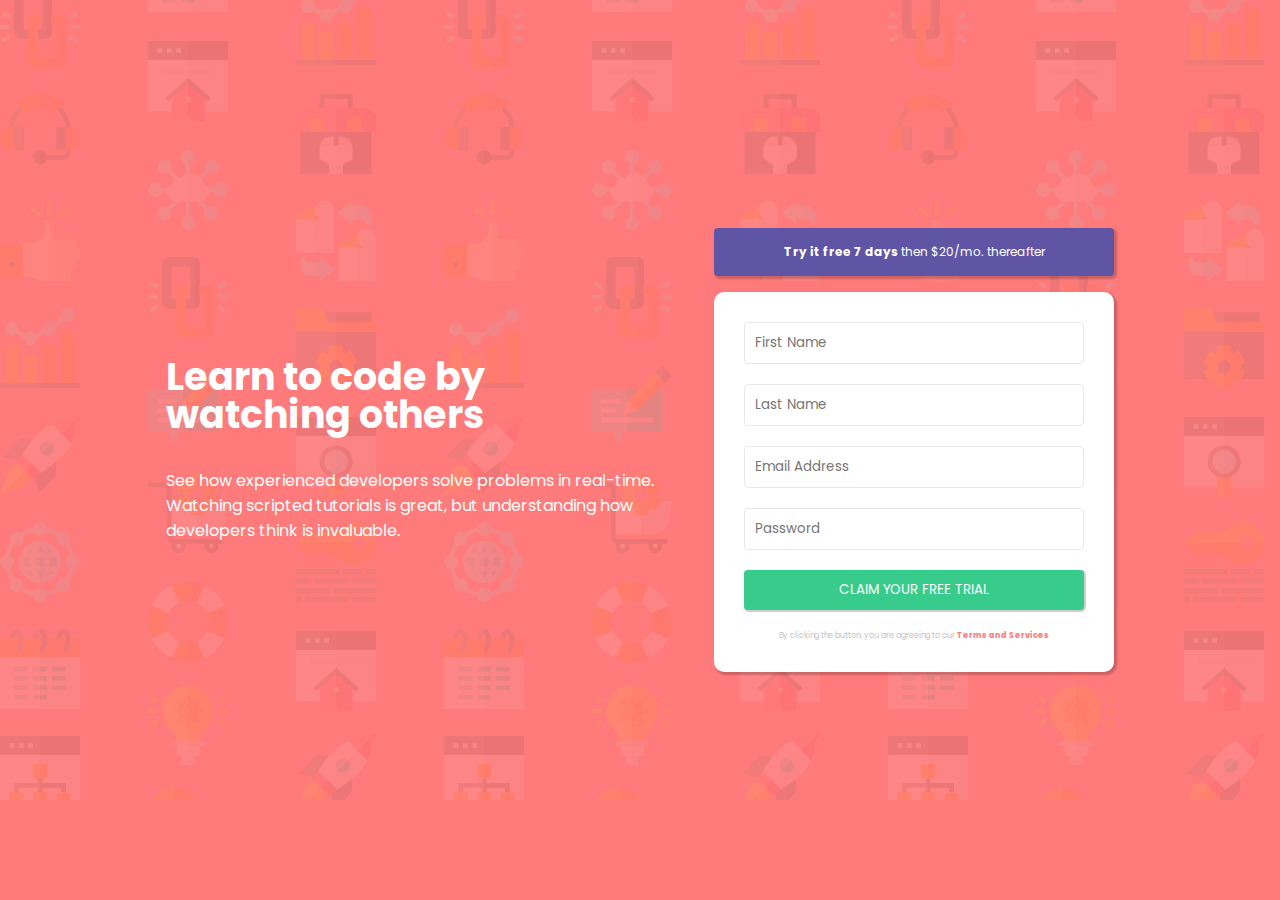
<file: index.html>
<!DOCTYPE html>
<html lang="en">
<head>
  <meta charset="UTF-8">
  <meta name="viewport" content="width=device-width, initial-scale=1.0"> <!-- displays site properly based on user's device -->

  <link rel="icon" type="image/png" sizes="32x32" href="./images/favicon-32x32.png">
  <link rel="stylesheet" href="./intro-component-with-signup-form-master/styles/media-queries.css">
  <link rel="stylesheet" href="./intro-component-with-signup-form-master/styles/style.css">
  <link rel="preconnect" href="https://fonts.googleapis.com">
<link rel="preconnect" href="https://fonts.gstatic.com" crossorigin>
<link href="https://fonts.googleapis.com/css2?family=Poppins:ital,wght@0,100;0,200;0,300;0,400;0,500;0,600;0,700;0,800;0,900;1,100;1,200;1,300;1,400;1,500;1,600;1,700;1,800;1,900&display=swap" rel="stylesheet">

  
  <title>Frontend Mentor | Intro component with sign up form</title>

  <!-- Feel free to remove these styles or customise in your own stylesheet 👍 -->
</head>
<body>

<div class="main">
   <div class="learn">
       <h1>Learn to code by watching others</h1>
       <p>See how experienced developers solve problems in real-time. Watching scripted tutorials is great, 
  but understanding how developers think is invaluable. </p>
   </div>
   <div class="form-side">
   <div class="button-plan">
      <button><a href=""><span>Try it free 7 days </span> then $20/mo. thereafter</a></button>
   </div>
   <div class="container">
      <input type="text" placeholder="First Name">
      <input type="text" placeholder="Last Name">
      <input type="text" placeholder="Email Address">
      <input type="text" placeholder="Password">
      <button>Claim your free trial </button>
      <p>By clicking the button, you are agreeing to our <span>Terms and Services</span></p>
    </div>
   </div>
</div>




  <!--
  Learn to code by watching others

  See how experienced developers solve problems in real-time. Watching scripted tutorials is great, 
  but understanding how developers think is invaluable. 

  Try it free 7 days then $20/mo. thereafter

  First Name 
  Last Name 
  Email Address
  Password

  Claim your free trial 

  By clicking the button, you are agreeing to our Terms and Services
  -->
</body>
</html>
</file>
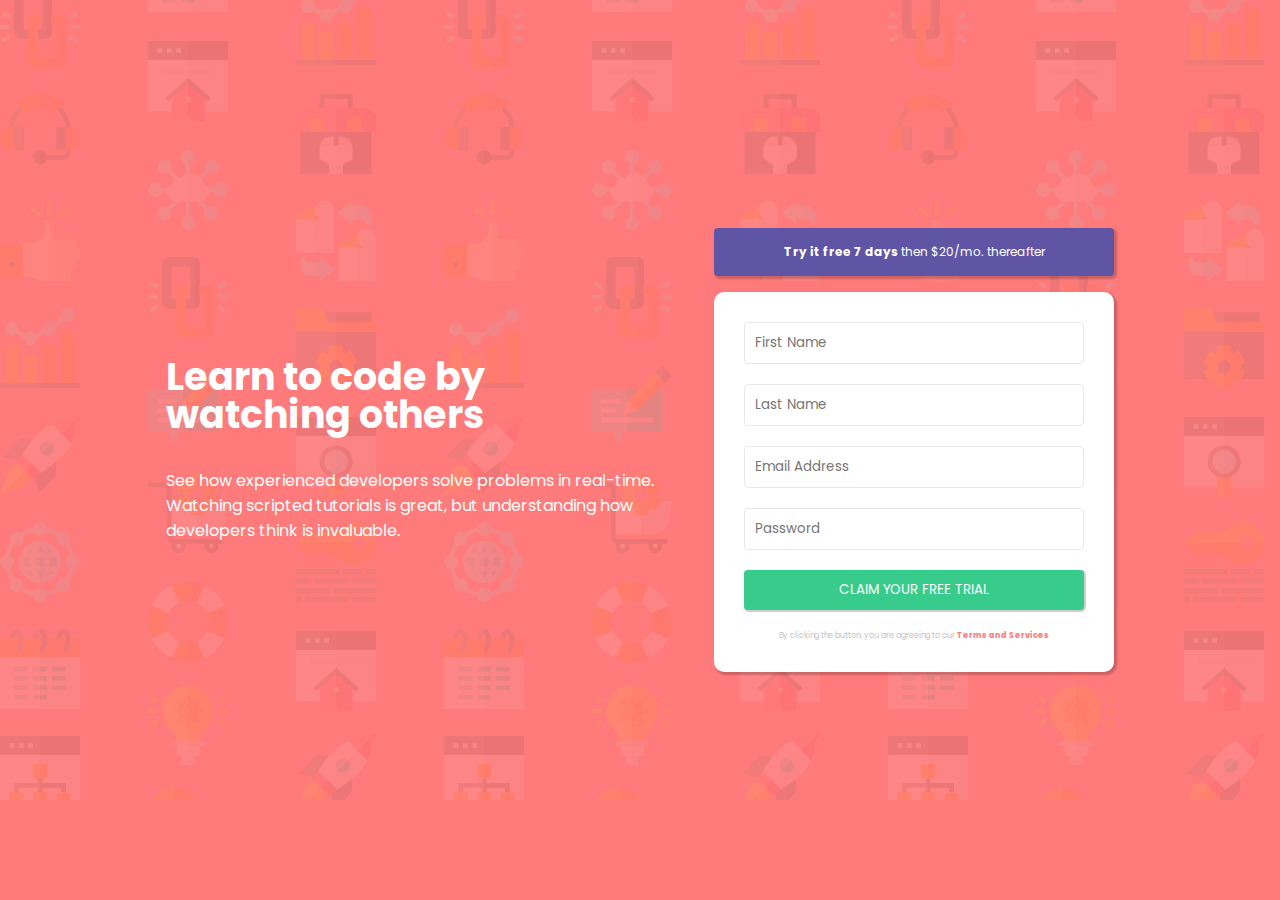
<file: intro-component-with-signup-form-master/index.html>
<!DOCTYPE html>
<html lang="en">
<head>
  <meta charset="UTF-8">
  <meta name="viewport" content="width=device-width, initial-scale=1.0"> <!-- displays site properly based on user's device -->

  <link rel="icon" type="image/png" sizes="32x32" href="./images/favicon-32x32.png">
  <link rel="stylesheet" href="../style.css">
  <link rel="preconnect" href="https://fonts.googleapis.com">
<link rel="preconnect" href="https://fonts.gstatic.com" crossorigin>
<link href="https://fonts.googleapis.com/css2?family=Poppins:ital,wght@0,100;0,200;0,300;0,400;0,500;0,600;0,700;0,800;0,900;1,100;1,200;1,300;1,400;1,500;1,600;1,700;1,800;1,900&display=swap" rel="stylesheet">

  
  <title>Frontend Mentor | Intro component with sign up form</title>

  <!-- Feel free to remove these styles or customise in your own stylesheet 👍 -->
  <style>
    .attribution { font-size: 11px; text-align: center; }
    .attribution a { color: hsl(228, 45%, 44%); }
  </style>
</head>
<body>

<div class="main">
   <div class="learn">
       <h1>Learn to code by watching others</h1>
       <p>See how experienced developers solve problems in real-time. Watching scripted tutorials is great, 
  but understanding how developers think is invaluable. </p>
   </div>
   <div class="form-side">
   <div class="button-plan">
      <button><a href=""><span>Try it free 7 days </span> then $20/mo. thereafter</a></button>
   </div>
   <div class="container">
      <input type="text" placeholder="First Name">
      <input type="text" placeholder="Last Name">
      <input type="text" placeholder="Email Address">
      <input type="text" placeholder="Password">
      <button>Claim your free trial </button>
      <p>By clicking the button, you are agreeing to our <span>Terms and Services</span></p>
    </div>
   </div>
</div>




  <!--
  Learn to code by watching others

  See how experienced developers solve problems in real-time. Watching scripted tutorials is great, 
  but understanding how developers think is invaluable. 

  Try it free 7 days then $20/mo. thereafter

  First Name 
  Last Name 
  Email Address
  Password

  Claim your free trial 

  By clicking the button, you are agreeing to our Terms and Services
  -->
</body>
</html>
</file>
<file: intro-component-with-signup-form-master/styles/media-queries.css>
@media (max-width: 768px){
    body{
        background-image: url(../images/bg-intro-mobile.png);
        background-size: cover;
    }
    
    .main {
       flex-direction: column;
       padding: 1rem;
    }
    .learn{
        padding-top: 50px;
        width: 100%;
        text-align: center;
    }
    .button-plan button{
        padding: 22px;
    }
    .container input{
        padding: 20px;
    }
    .container p{
        font-size: 13px;
    }
}
</file>
<file: intro-component-with-signup-form-master/styles/style.css>
* {
    margin: 0;
    padding: 0;
    box-sizing: border-box;
    font-family: "Poppins", sans-serif;
}

:root {
    --cor-de--fundo: hsl(0, 100%, 74%);
    --cor--do--botao: hsl(154, 59%, 51%);
    --cor--do--segundo--botao: hsl(248, 32%, 49%);
}

body {
    height: 100vh;
    background-color: var(--cor-de--fundo);
    background-image: url(../images/bg-intro-desktop.png);
    background-repeat: no-repeat;
    display: flex;
    justify-content: center;
    align-items: center;


}

.main {
    display: flex;
    justify-content: center;
    align-items: center;
    gap: 3rem;
    /* Espaço entre o texto e o formulário */
    padding: 2rem;
}

.learn{
    width: 500px;
  color: white;
}

.learn h1{
    margin-bottom: 34px;
    line-height: 38px;
    width: 400px;
    font-size: 38px;
}
.form-side {
  display: flex;
  flex-direction: column;
  gap: 1rem;
  width: 400px;
}

.button-plan{
    width: 400px;
}

.button-plan a{
    text-decoration: none;
    font-size: 14px;
    color: white;
    font-size: 12px;
    
}

.button-plan a span{
    font-weight: bold;
}

.button-plan button{
    padding: 14px 14px;
    background-color: var(--cor--do--segundo--botao);
    border: none;
    border-radius: 4px;
    width: 100%;
    box-shadow: 2px 2px 2px 1px rgba(0, 0, 0, 0.2);
}


.container{
    display: flex;
    flex-direction: column;
    gap: 20px;
    background-color: white;
    padding: 30px;
    border-radius: 10px;
    box-shadow: 2px 2px 2px 1px rgba(0, 0, 0, 0.2);


}

.container input{
    padding: 10px 10px;
    border-radius: 4px;
    border: 1px solid rgb(232, 232, 232);
    outline: none;
    cursor: pointer;
}

.container input:hover{
    outline: var(--cor--do--segundo--botao);
    border: 1px solid var(--cor--do--segundo--botao);
}

.container button{
    padding: 10px 10px;
    background-color: var(--cor--do--botao);
    border: none;
    border-radius: 4px;
    cursor: pointer;
    color: white;
    font-weight: 400;
    box-shadow: 1px 1px 1px 1px rgba(0, 0, 0, 0.2);
    text-transform: uppercase       ;
}

.container p{
    color: rgba(139, 139, 139, 0.537);
    font-size: 8px;
    text-align: center;
}
.container p span{
    color: var(--cor-de--fundo);
    font-weight: bold;
}
</file>
<file: style.css>
* {
    margin: 0;
    padding: 0;
    box-sizing: border-box;
    font-family: "Poppins", sans-serif;
}

:root {
    --cor-de--fundo: hsl(0, 100%, 74%);
    --cor--do--botao: hsl(154, 59%, 51%);
    --cor--do--segundo--botao: hsl(248, 32%, 49%);
}

body {
    height: 100vh;
    background-color: var(--cor-de--fundo);
    background-image: url(./intro-component-with-signup-form-master/images/bg-intro-desktop.png);
    background-repeat: no-repeat;
    display: flex;
    justify-content: center;
    align-items: center;


}

.main {
    display: flex;
    justify-content: center;
    align-items: center;
    gap: 3rem;
    /* Espaço entre o texto e o formulário */
    padding: 2rem;
}

.learn{
    width: 500px;
  color: white;
}

.learn h1{
    margin-bottom: 34px;
    line-height: 38px;
    width: 400px;
    font-size: 38px;
}
.form-side {
  display: flex;
  flex-direction: column;
  gap: 1rem;
  width: 400px;
}

.button-plan{
    width: 400px;
}

.button-plan a{
    text-decoration: none;
    font-size: 14px;
    color: white;
    font-size: 12px;
    
}

.button-plan a span{
    font-weight: bold;
}

.button-plan button{
    padding: 14px 14px;
    background-color: var(--cor--do--segundo--botao);
    border: none;
    border-radius: 4px;
    width: 100%;
    box-shadow: 2px 2px 2px 1px rgba(0, 0, 0, 0.2);
}


.container{
    display: flex;
    flex-direction: column;
    gap: 20px;
    background-color: white;
    padding: 30px;
    border-radius: 10px;
    box-shadow: 2px 2px 2px 1px rgba(0, 0, 0, 0.2);


}

.container input{
    padding: 10px 10px;
    border-radius: 4px;
    border: 1px solid rgb(232, 232, 232);
    outline: none;
    cursor: pointer;
}

.container input:hover{
    outline: var(--cor--do--segundo--botao);
    border: 1px solid var(--cor--do--segundo--botao);
}

.container button{
    padding: 10px 10px;
    background-color: var(--cor--do--botao);
    border: none;
    border-radius: 4px;
    cursor: pointer;
    color: white;
    font-weight: 400;
    box-shadow: 1px 1px 1px 1px rgba(0, 0, 0, 0.2);
    text-transform: uppercase       ;
}

.container p{
    color: rgba(139, 139, 139, 0.537);
    font-size: 8px;
    text-align: center;
}
.container p span{
    color: var(--cor-de--fundo);
    font-weight: bold;
}
</file>
